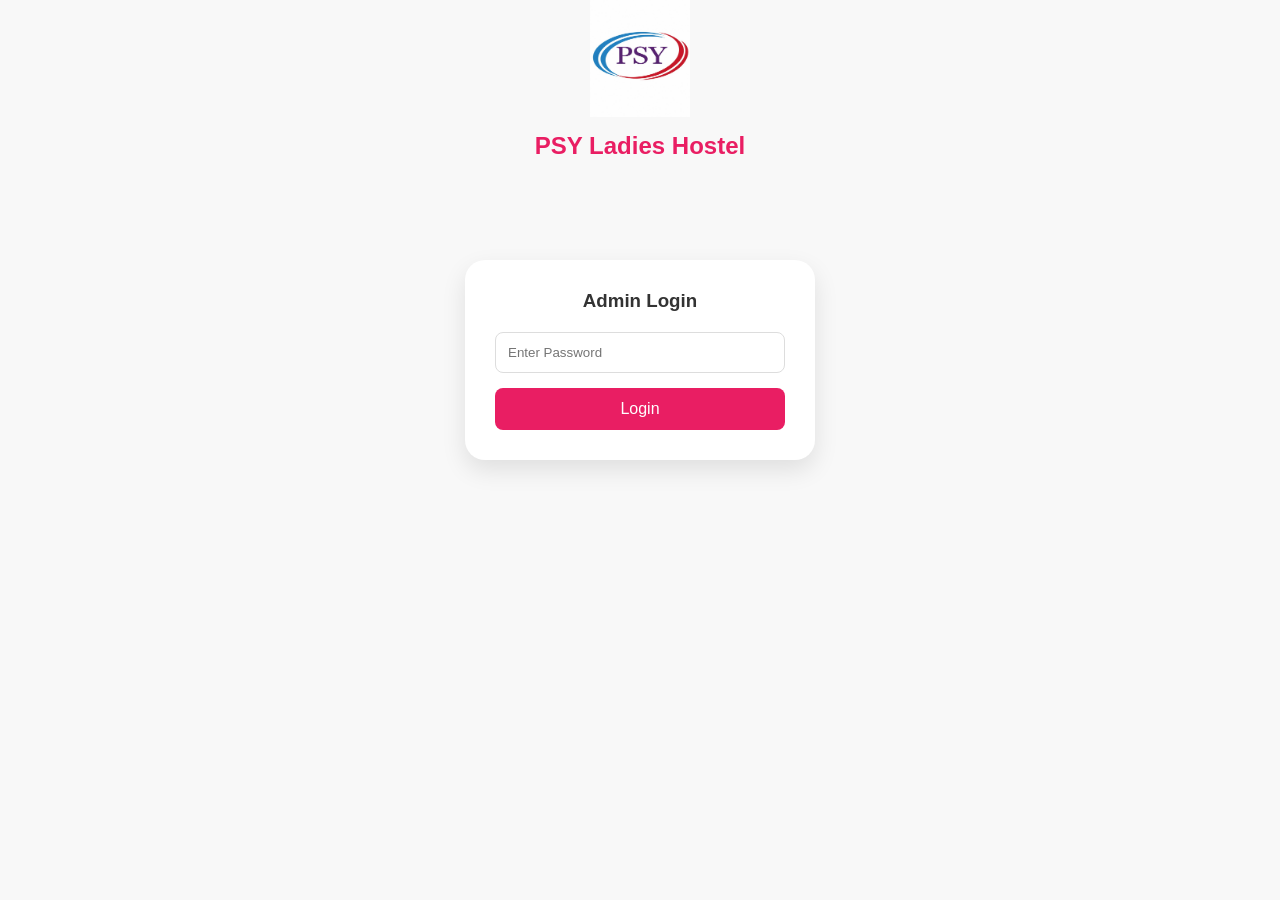
<file: admin-login.html>
<!DOCTYPE html>
<html>
<head>
    <title>Admin Login</title>
    <meta name="viewport" content="width=device-width, initial-scale=1.0">

    <link rel="icon" type="image/png"
          href="images/logo/favicon.png">

    <link rel="stylesheet" href="css/style.css">
</head>

<body class="admin-login-body">

<div class="login-container">

  <img class="admin-login-logo"
     src="images/logo/logo.png"
     alt="Logo">

    <h2>PSY Ladies Hostel</h2>

    <div class="login-box">

        <h3>Admin Login</h3>

        <input
            type="password"
            id="password"
            placeholder="Enter Password">

        <button onclick="login()">
            Login
        </button>

    </div>

</div>

<script>

function login(){

    const password =
    document.getElementById("password").value;

    if(password === "NS123"){

        window.location.href =
        "admin.html";

    }else{

        alert("Wrong Password");

    }

}

</script>

</body>
</html>
</file>
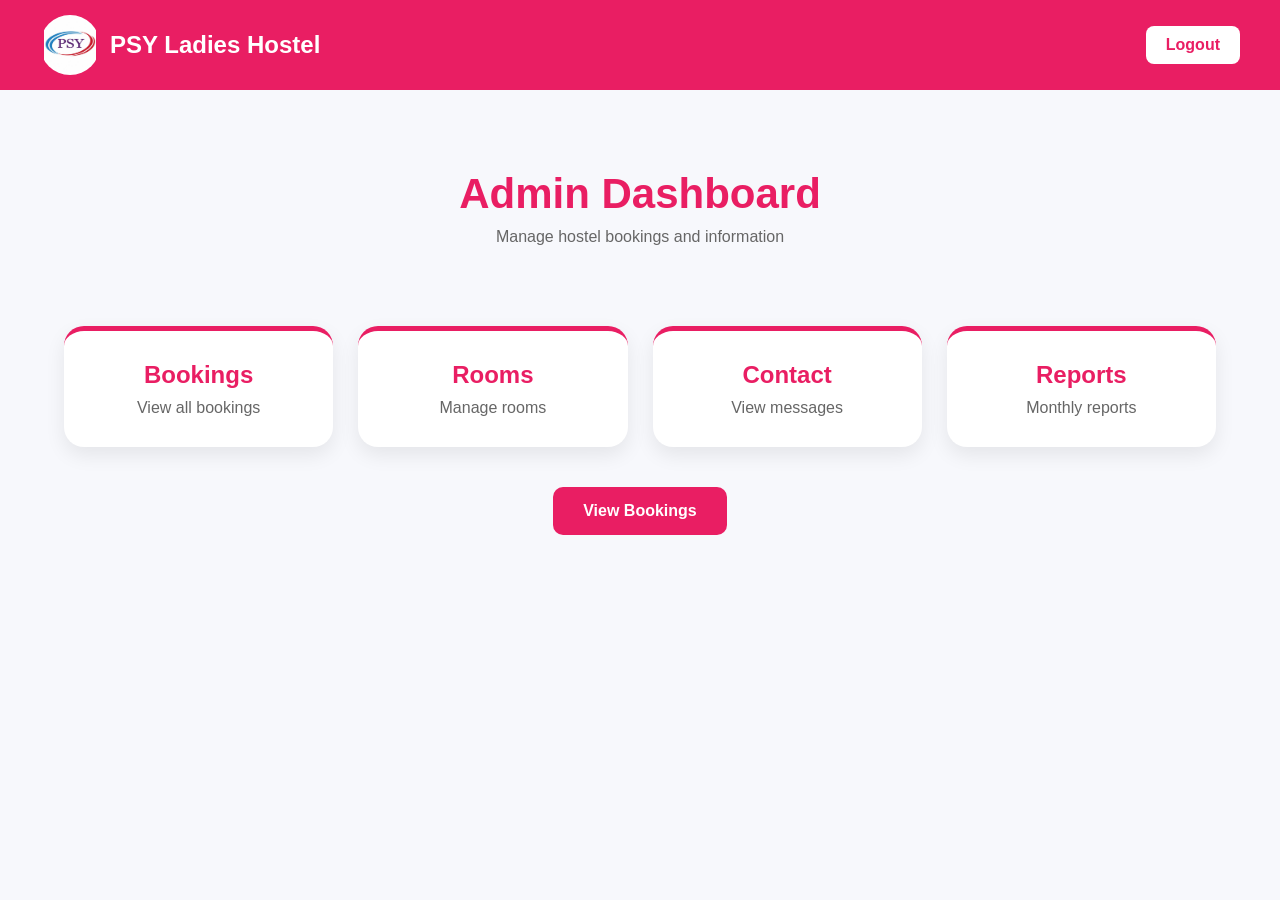
<file: admin.html>
<!DOCTYPE html>
<html>
<head>
    <title>Admin Dashboard</title>

    <meta name="viewport"
          content="width=device-width, initial-scale=1.0">

    <link rel="icon" type="image/png"
          href="images/logo/favicon.png">

    <link rel="stylesheet"
          href="css/style.css">
</head>

<body class="admin-body">
<div class="admin-header">

    <div class="admin-logo">
        <img src="images/logo/logo.png" alt="Logo">
        <span>PSY Ladies Hostel</span>
    </div>

    <a href="admin-login.html" class="logout-btn">
        Logout
    </a>

</div>

</div>
</div>
<div class="dashboard-title">
    <h1>Admin Dashboard</h1>
    <p>Manage hostel bookings and information</p>
</div>

<div class="dashboard-cards">

    <div class="dashboard-card">
        <h2>Bookings</h2>
        <p>View all bookings</p>
    </div>

    <div class="dashboard-card">
        <h2>Rooms</h2>
        <p>Manage rooms</p>
    </div>

    <div class="dashboard-card">
        <h2>Contact</h2>
        <p>View messages</p>
    </div>

    <div class="dashboard-card">
        <h2>Reports</h2>
        <p>Monthly reports</p>
    </div>

</div>
<div class="admin-actions">

    <a href="https://docs.google.com/spreadsheets/d/15opjUcno6-IAItYMZ8_RTCOc35k9TNgFSauWgaESYCo/edit?usp=sharing"
       target="_blank"
       class="admin-btn">

       View Bookings

    </a>

</div>

</body>
</html>
</file>
<file: css/style.css>
.gallery {
            padding: 80px 8%;
            background: #fff;
        }

        .gallery h2 {
            text-align: center;
            margin-bottom: 40px;
            color: #e91e63;
            font-size: 2.5rem;
        }

        .gallery-grid {
            display: grid;
            grid-template-columns: repeat(auto-fit, minmax(280px, 1fr));
            gap: 20px;
        }

        .gallery-grid img {
            width: 100%;
            height: 250px;
            object-fit: cover;
            border-radius: 15px;
            transition: 0.4s ease;
            cursor: pointer;
            box-shadow: 0 5px 15px rgba(0,0,0,0.1);
        }

        .gallery-grid img:hover {
            transform: scale(1.05);
        }*{
            margin:0;
            padding:0;
            box-sizing:border-box;
            font-family:Arial,sans-serif;
        }

        body{
            background:#fff;
            color:#333;
        }

        .navbar{
            background:#e91e63;
            padding:15px 8%;
            display:flex;
            justify-content:space-between;
            align-items:center;
        }

        .logo{
            color:white;
            font-size:28px;
            font-weight:bold;
        }

        .nav-links{
            list-style:none;
            display:flex;
            gap:20px;
        }

        .nav-links a{
            color:white;
            text-decoration:none;
            font-weight:600;
        }

        .page-banner{
            height:300px;
            display:flex;
            justify-content:center;
            align-items:center;
            color:white;
            font-size:40px;
            font-weight:bold;
            background:linear-gradient(
            rgba(0,0,0,.5),
            rgba(0,0,0,.5)
            ),
            url("../images/hostel.jpg");
            background-size:cover;
            background-position:center;
        }

        .container{
            width:90%;
            margin:auto;
            padding:60px 0;
        }

        .btn{
            display:inline-block;
            background:#e91e63;
            color:white;
            padding:12px 25px;
            border-radius:5px;
            text-decoration:none;
        }

        footer{
            background:#222;
            color:white;
            text-align:center;
            padding:20px;
        }
        .gallery-grid{
        display:grid;
        grid-template-columns:repeat(auto-fit,minmax(300px,1fr));
        gap:20px;
        }

        .gallery-grid img{
        width:100%;
        height:250px;
        object-fit:cover;
        border-radius:10px;
        }
        form{
            max-width:500px;
            margin:auto;
        }

        form input,
        form select{
            width:100%;
            padding:12px;
            margin:10px 0;
            border:1px solid #ccc;
            border-radius:5px;
        }

        form button{
            width:100%;
            padding:12px;
            background:#e91e63;
            color:white;
            border:none;
            border-radius:5px;
            cursor:pointer;
        }
        .room-card{
            width:300px;
            padding:20px;
            border-radius:10px;
            box-shadow:0 0 10px rgba(0,0,0,.1);
        }

        .room-card img{
            width:100%;
            border-radius:10px;
        }
        .booking-section{
            padding:60px 20px;
            display:flex;
            justify-content:center;
            align-items:center;
        }

        .booking-card{
            background:#fff;
            width:500px;
            padding:40px;
            border-radius:15px;
            box-shadow:0 10px 25px rgba(0,0,0,0.15);
        }

        .booking-card h2{
            text-align:center;
            color:#e91e63;
            margin-bottom:25px;
        }

        .booking-card form{
            display:flex;
            flex-direction:column;
            gap:15px;
        }

        .booking-card input,
        .booking-card select{
            padding:12px;
            border:1px solid #ddd;
            border-radius:8px;
            font-size:16px;
        }

        .booking-card button{
            background:#e91e63;
            color:white;
            border:none;
            padding:14px;
            border-radius:8px;
            font-size:16px;
            cursor:pointer;
            transition:0.3s;
        }

        .booking-card button:hover{
            background:#c2185b;
        }
        /* ABOUT SECTION */

        .about-section{
            padding: 80px 10%;
            background: #fff;
        }

        .about-container{
            display: flex;
            align-items: center;
            gap: 50px;
            flex-wrap: wrap;
        }

        .about-image{
            flex: 1;
        }

        .about-image img{
            width: 100%;
            max-width: 450px;
            border-radius: 15px;
            box-shadow: 0 5px 15px rgba(0,0,0,0.15);
        }

        .about-content{
            flex: 1;
        }

        .about-content h2{
            color: #e91e63;
            font-size: 36px;
            margin-bottom: 20px;
        }

        .about-content h3{
            margin-top: 20px;
            color: #333;
        }

        .about-content p{
            line-height: 1.8;
            color: #555;
            margin-bottom: 15px;
        }

        /* WHY CHOOSE US */

        .why-us{
            padding: 80px 10%;
            background: #f8f8f8;
            text-align: center;
        }

        .why-us h2{
            color: #e91e63;
            margin-bottom: 40px;
            font-size: 36px;
        }

        .features{
            display: grid;
            grid-template-columns: repeat(auto-fit,minmax(250px,1fr));
            gap: 25px;
        }

        .feature-card{
            background: white;
            padding: 30px;
            border-radius: 15px;
            box-shadow: 0 5px 15px rgba(0,0,0,0.1);
            transition: 0.3s;
        }

        .feature-card:hover{
            transform: translateY(-8px);
        }

        .feature-card h3{
            color: #e91e63;
            margin-bottom: 10px;
        }

        /* REVIEWS */

        .reviews{
            padding: 80px 10%;
            text-align: center;
        }

        .reviews h2{
            color: #e91e63;
            margin-bottom: 40px;
            font-size: 36px;
        }

        .review-container{
            display: grid;
            grid-template-columns: repeat(auto-fit,minmax(280px,1fr));
            gap: 25px;
        }

        .review-card{
            background: white;
            padding: 25px;
            border-radius: 15px;
            box-shadow: 0 5px 15px rgba(0,0,0,0.1);
        }

        .review-card img{
            width: 90px;
            height: 90px;
            border-radius: 50%;
            object-fit: cover;
            margin-bottom: 15px;
        }

        .review-card h3{
            color: #333;
            margin-bottom: 5px;
        }

        .review-card p{
            color: #555;
            line-height: 1.6;
        }

        /* MOBILE RESPONSIVE */

        @media(max-width:768px){

            .about-container{
                flex-direction: column;
                text-align: center;
            }

            .about-content h2,
            .why-us h2,
            .reviews h2{
                font-size: 28px;
            }

        }
        .contact-section{
            padding: 80px 10%;
        }

        .contact-section h2{
            text-align: center;
            color: #e91e63;
            margin-bottom: 40px;
            font-size: 36px;
        }

        .contact-container{
            display: flex;
            gap: 30px;
            flex-wrap: wrap;
        }

        .contact-info{
            flex: 1;
            min-width: 300px;
            background: #fff;
            padding: 30px;
            border-radius: 15px;
            box-shadow: 0 5px 15px rgba(0,0,0,0.1);
        }

        .contact-info p{
            margin: 15px 0;
            line-height: 1.8;
        }

        .map-container{
            flex: 1;
            min-width: 300px;
            border-radius: 15px;
            overflow: hidden;
            box-shadow: 0 5px 15px rgba(0,0,0,0.1);
        }








        .room-badge{
            background:#e91e63;
            color:white;
            padding:8px 15px;
            border-radius:20px;
            display:inline-block;
            margin-bottom:15px;
        }
        .room-card{
            width:350px;
            background:#fff;
            border-radius:15px;
            overflow:hidden;
            box-shadow:0 5px 15px rgba(0,0,0,0.1);
        }





        .room-card{
            width:350px;
            background:#fff;
            border-radius:15px;
            overflow:hidden;
            box-shadow:0 5px 15px rgba(0,0,0,0.1);

            display:flex;
            flex-direction:column;
        }

        .room-card img{
            width:100%;
            height:220px;
            object-fit:cover;
        }

        .room-content{
            padding:20px;

            display:flex;
            flex-direction:column;
            flex:1;
        }

        .room-content ul{
            list-style:none;
            padding:0;
            margin:15px 0;
        }




        .room-card img{
            width:100%;
            height:250px;
            object-fit:cover;
            object-position:center;
        }


        .intro{
            padding-top:20px;
            padding-bottom:40px;
            padding-left:10%;
            padding-right:10%;
        }

        .intro{
            padding:30px 10%;
            text-align:center;
        }

        .intro h2{
            color:#e91e63;
            font-size:40px;
            margin-bottom:20px;
        }

        .intro p{
            max-width:800px;
            margin:auto;
            line-height:1.8;
            color:#555;
        }

        .stats{
            display:flex;
            justify-content:center;
            gap:30px;
            margin-top:50px;
            flex-wrap:wrap;
        }

        .stat-box{
            width:180px;
            padding:25px;
            background:#fff;

            border:2px solid #e5e5e5;   /* visible border */
            border-radius:15px;

            box-shadow:0 8px 20px rgba(0,0,0,0.08);

            text-align:center;
            transition:0.3s ease;
        }
        .stat-box{
            padding:30px 20px;
            min-height:150px;
        }

        .stat-box h3{
            font-size:26px;
            color:#e91e63;
            margin-bottom:12px;
        }

        .stat-box p{
            font-size:16px;
            color:#555;
            font-weight:500;
        }


        .stat-box:hover{
            border-color:#e91e63;
            transform:translateY(-5px);
            box-shadow:0 12px 25px rgba(0,0,0,0.15);
        }
        .stat-box h3{
            font-size:22px;
            color:#e91e63;
            margin-bottom:10px;

            display:flex;
            align-items:center;
            justify-content:center;
            gap:8px;
        }
        .stat-box h3{
            font-size:18px;
        }
        .gallery-section{
            padding:80px 10%;
            text-align:center;
        }

        .gallery-section h2{
            font-size:42px;
            color:#e91e63;
            margin-bottom:10px;
        }

        .gallery-section p{
            color:#666;
            margin-bottom:40px;
        }

        .gallery-grid{
            display:grid;
            grid-template-columns:repeat(auto-fit,minmax(300px,1fr));
            gap:25px;
        }

        .gallery-item{
            position:relative;
            overflow:hidden;
            border-radius:15px;
            box-shadow:0 5px 15px rgba(0,0,0,.15);
        }

        .gallery-item img{
            width:100%;
            height:280px;
            object-fit:cover;
            transition:0.5s;
        }

        .gallery-item:hover img{
            transform:scale(1.1);
        }

        .overlay{
            position:absolute;
            bottom:0;
            left:0;
            width:100%;
            background:rgba(233,30,99,0.9);
            color:white;
            padding:15px;
            font-weight:600;
            transform:translateY(100%);
            transition:0.4s;
        }

        .gallery-item:hover .overlay{
            transform:translateY(0);
        }
        .about-section{
            padding: 30px 10%;
        }
        @keyframes fadeIn {
            from{
                opacity:0;
            }
            to{
                opacity:1;
            }
        }

        .fade-in{
            animation:fadeIn 1.2s ease-in-out;
        }
        @keyframes slideUp {
            from{
                opacity:0;
                transform:translateY(50px);
            }

            to{
                opacity:1;
                transform:translateY(0);
            }
        }

        .slide-up{
            animation:slideUp 1s ease-out;
        }
        .nav-links a{
            position:relative;
            transition:.3s;
        }

        .nav-links a::after{
            content:"";
            position:absolute;
            width:0;
            height:2px;
            background:white;
            left:0;
            bottom:-5px;
            transition:.3s;
        }

        .nav-links a:hover::after{
            width:100%;
        }
        .room-card{
            transition:.4s;
        }

        .room-card:hover{
            transform:translateY(-10px);
            box-shadow:0 15px 30px rgba(0,0,0,.2);
        }
        .gallery-item{
            overflow:hidden;
        }

        .gallery-item img{
            transition:.5s;
        }

        .gallery-item:hover img{
            transform:scale(1.1);
        }
        .btn{
            transition:.3s;
        }

        .btn:hover{
            transform:scale(1.05);
        }
        .hero-content h1{
            animation:slideUp 1s ease-out;
        }

        .hero-content p{
            animation:slideUp 1.3s ease-out;
        }

        .hero-content .btn{
            animation:slideUp 1.6s ease-out;
        }
        .hidden{
            opacity:0;
            transform:translateY(50px);
            transition:all 1s;
        }

        .show{
            opacity:1;
            transform:translateY(0);
        }
        /* =========================
        ROOMS PAGE
        ========================= */

        .rooms-header{
            text-align:center;
            padding:60px 20px;
        }

        .rooms-header h1{
            color:#e91e63;
            font-size:48px;
            margin-bottom:15px;
        }

        .rooms-header p{
            color:#666;
            font-size:18px;
        }

        .room-container{
            max-width:1200px;
            margin:50px auto;
            padding:0 20px;

            display:grid;
            grid-template-columns:repeat(auto-fit,minmax(350px,1fr));
            gap:30px;
        }

        .room-card{
            background:#fff;
            border-radius:20px;
            overflow:hidden;
            box-shadow:0 10px 25px rgba(0,0,0,.12);
            transition:0.4s;
        }

        .room-card:hover{
            transform:translateY(-10px);
            box-shadow:0 15px 35px rgba(0,0,0,.2);
        }

        .room-card img{
            width:100%;
            height:250px;
            object-fit:cover;
            display:block;
        }

        .room-content{
            padding:25px;
            text-align:center;
        }

        .room-content h3{
            font-size:28px;
            margin-bottom:10px;
        }

        .room-content p{
            color:#666;
            margin-bottom:15px;
        }

        .room-content ul{
            list-style:none;
            padding:0;
            margin:20px 0;
        }

        .room-content li{
            padding:6px 0;
            color:#444;
        }

        .room-content h4{
            color:#e91e63;
            font-size:32px;
            margin:20px 0;
        }

        .room-content .btn{
            display:block;
            width:100%;
            text-align:center;
            padding:14px;
            background:#e91e63;
            color:#fff;
            text-decoration:none;
            border-radius:8px;
            transition:0.3s;
        }

        .room-content .btn:hover{
            background:#c2185b;
        }

        .room-badge{
            display:inline-block;
            background:#e91e63;
            color:#fff;
            padding:8px 15px;
            border-radius:20px;
            margin-bottom:15px;
        }

        /* Mobile */

        @media(max-width:768px){

            .rooms-header h1{
                font-size:34px;
            }

            .room-container{
                grid-template-columns:1fr;
            }
        }
        .hidden{
            opacity:0;
            transform:translateY(50px);
        }

        .show{
            opacity:1;
            transform:translateY(0);
            transition:all 0.8s ease;
        }
        .selectable-room{
            cursor:pointer;
            transition:all 0.3s ease;
        }

        .selectable-room.active{
            border:3px solid #00bfff;
            box-shadow:
                0 0 10px #00bfff,
                0 0 20px #00bfff,
                0 0 40px #00bfff,
                0 0 60px #00bfff;
            transform:translateY(-5px);
        }
        .room-card{
            background:#fff;
            border:2px solid #e5e5e5;
            border-radius:15px;
            overflow:hidden;
            cursor:pointer;
            transition:all 0.3s ease;
        }

        .room-card:hover{
            transform:translateY(-5px);
            box-shadow:0 10px 25px rgba(0,0,0,0.1);
        }

        .room-card.active{
            border:2px solid #00aaff;
            box-shadow:
                0 0 10px #00aaff,
                0 0 20px #00aaff,
                0 0 30px #00aaff;
            transform:translateY(-5px);
        }
        .room-card.active{
            border:4px solid #00aaff !important;
            box-shadow:
                0 0 15px #00aaff,
                0 0 30px #00aaff,
                0 0 45px #00aaff !important;
        }
        .whatsapp-btn{
            position:fixed;
            bottom:20px;
            right:20px;
            width:60px;
            height:60px;
            border-radius:50%;
            background:#25D366;
            color:white;
            text-decoration:none;
            display:flex;
            justify-content:center;
            align-items:center;
            font-size:30px;
            z-index:1000;
        }
        .admin-container{
            padding:40px;
        }

        .admin-container h1{
            text-align:center;
            color:#e91e63;
            margin-bottom:30px;
        }

        .dashboard{
            display:grid;
            grid-template-columns:repeat(auto-fit,minmax(200px,1fr));
            gap:20px;
            margin-bottom:30px;
        }

        .card{
            background:white;
            padding:25px;
            border-radius:15px;
            text-align:center;
            box-shadow:0 5px 15px rgba(0,0,0,.1);
        }

        .card h2{
            color:#e91e63;
            font-size:40px;
        }
        .login-box{
            width:350px;
            margin:100px auto;
            padding:30px;
            background:white;
            border-radius:15px;
            box-shadow:0 5px 20px rgba(0,0,0,.15);
            text-align:center;
        }

        .login-box h2{
            color:#e91e63;
            margin-bottom:20px;
        }

        .login-box input{
            width:100%;
            padding:12px;
            margin-bottom:15px;
            border:1px solid #ccc;
            border-radius:8px;
        }

        .login-box button{
            width:100%;
            padding:12px;
            border:none;
            background:#e91e63;
            color:white;
            border-radius:8px;
            cursor:pointer;
        }
        .admin-container{
            max-width:1000px;
            margin:60px auto;
            text-align:center;
            padding:20px;
        }

        .admin-container h1{
            color:#e91e63;
            font-size:42px;
            margin-bottom:10px;
        }

        .admin-container p{
            color:#666;
            font-size:18px;
            margin-bottom:40px;
        }

        .stats{
            display:flex;
            justify-content:center;
            gap:25px;
            flex-wrap:wrap;
            margin-bottom:40px;
        }

        .stat-card{
            width:220px;
            background:white;
            padding:30px;
            border-radius:15px;
            box-shadow:0 5px 20px rgba(0,0,0,0.1);
            transition:.3s;
        }

        .stat-card:hover{
            transform:translateY(-5px);
        }

        .stat-card h2{
            color:#e91e63;
            margin-bottom:10px;
        }

        .admin-btn{
            display:inline-block;
            padding:15px 30px;
            background:#e91e63;
            color:white;
            text-decoration:none;
            border-radius:10px;
            font-weight:bold;
            transition:.3s;
        }

        .admin-btn:hover{
            background:#c2185b;
        }
        .contact-menu{
            position:fixed;
            bottom:30px;
            right:30px;
            z-index:999;
        }

        .main-btn{
            width:60px;
            height:60px;
            border:none;
            border-radius:50%;
            background:#e91e63;
            color:white;
            font-size:28px;
            cursor:pointer;
            box-shadow:0 5px 20px rgba(0,0,0,.3);
        }

        .contact-icon{
            display:none;
            width:55px;
            height:55px;
            border-radius:50%;
            text-decoration:none;
            color:white;
            font-size:24px;
            align-items:center;
            justify-content:center;
            margin-bottom:10px;
        }

        .phone{
            background:#2196f3;
        }

        .whatsapp{
            background:#25D366;
        }

        .instagram{
            background:#E1306C;
        }

        .contact-menu.active .contact-icon{
            display:flex;
        }
        .contact-menu{
            position:fixed;
            bottom:25px;
            right:25px;
            z-index:9999;
        }

        .main-btn{
            width:60px;
            height:60px;
            border:none;
            border-radius:50%;
            background:#e91e63;
            cursor:pointer;
            display:flex;
            align-items:center;
            justify-content:center;
            box-shadow:0 5px 15px rgba(0,0,0,0.3);
        }

        .main-btn img{
            width:30px;
            height:30px;
        }

        .contact-icon{
            display:none;
            width:55px;
            height:55px;
            border-radius:50%;
            background:white;
            align-items:center;
            justify-content:center;
            margin-bottom:10px;
            box-shadow:0 5px 15px rgba(0,0,0,0.2);
        }

        .contact-icon img{
            width:32px;
            height:32px;
            object-fit:contain;
        }

        .contact-menu.active .contact-icon{
            display:flex;
        }
        .contact-menu{
            position:fixed;
            bottom:25px;
            right:25px;
            z-index:9999;
        }

        .contact-icon{
            display:none;
            width:55px;
            height:55px;
            background:#fff;
            border-radius:50%;
            justify-content:center;
            align-items:center;
            margin-bottom:10px;
            box-shadow:0 5px 15px rgba(0,0,0,.2);
        }

        .contact-menu.active .contact-icon{
            display:flex;
        }

        .contact-icon img{
            width:30px;
            height:30px;
            object-fit:contain;
        }

        .main-btn{
            width:60px;
            height:60px;
            border:none;
            border-radius:50%;
            background:#e91e63;
            color:white;
            font-size:24px;
            cursor:pointer;
        }
        .footer{
            background:#222;
            color:white;
            text-align:center;
            padding:20px;
        }

        .footer-links{
            margin-top:10px;
        }

        .footer-links a{
            color:#ff4081;
            text-decoration:none;
            margin:0 10px;
        }

        .footer-links a:hover{
            color:white;
        }
        .logo{
            display:flex;
            align-items:center;
            gap:10px;
            font-size:32px;
            font-weight:bold;
            color:white;
        }

        .logo img{
            height:50px;
            width:auto;
            border-radius:50%;
        }
        .about-features{
            padding:60px 10%;
            text-align:center;
        }

        .about-features h2{
            color:#e91e63;
            margin-bottom:40px;
        }

        .feature-container{
            display:grid;
            grid-template-columns:repeat(auto-fit,minmax(220px,1fr));
            gap:25px;
        }

        .feature-card{
            background:#fff;
            padding:25px;
            border-radius:15px;
            box-shadow:0 5px 15px rgba(0,0,0,0.1);
            transition:0.3s;
        }

        .feature-card:hover{
            transform:translateY(-8px);
        }

        .feature-card h3{
            margin:15px 0;
            color:#333;
        }

        .feature-card p{
            color:#666;
        }
        html, body {
            margin: 0;
            padding: 0;
            overflow-x: hidden;
        }
        @media (max-width:768px){

            .nav-links a{
                font-size:14px;
            }

        }
        .contact-menu {
            transition: all 0.3s ease;
        }
        @media (max-width:768px){

            .room-card{
                width:100%;
            }

            .booking-card{
                width:100%;
                padding:20px;
            }

            .contact-container,
            .about-container{
                flex-direction:column;
            }

            .logo span{
                font-size:20px;
            }

            .nav-links{
                gap:8px;
            }

            .nav-links a{
                font-size:11px;
            }

            .page-banner{
                height:180px;
                font-size:32px;
            }

            .footer{
                margin-bottom:0;
            }
        }
        .contact-menu{
            bottom:80px;
        }
        .booking-section{
            padding:30px 15px !important;
        }

        .booking-card{
            width:100% !important;
            max-width:500px;
            margin:auto;
        }
        .contact-section{
            padding:30px 15px !important;
        }

        html, body{
            width:100%;
            overflow-x:hidden;
        }

        img{
            max-width:100%;
            height:auto;
        }
        @media (max-width: 768px){

            .navbar{
                flex-direction: column;
                padding: 10px;
            }

            .nav-links{
                flex-wrap: wrap;
                justify-content: center;
                gap: 10px;
            }

            .logo{
                margin-bottom: 10px;
            }
        }
        body{
            min-height:auto !important;
        }

        .container,
        .about-section,
        .gallery-section,
        .rooms-section,
        .contact-section,
        .booking-section{
            height:auto !important;
            min-height:auto !important;
        }
        .hero-content h1{
            font-size: clamp(2rem, 6vw, 4rem);
            line-height: 1.2;
        }
        @media(max-width:768px){
            .gallery-section,
            .rooms-section,
            .booking-section{
                padding:50px 5%;
            }
        }
        .floating-menu{
            bottom:20px;
            right:20px;
            z-index:1000;
        }
        nav a{
            padding:10px;
            font-size:16px;
        }
        footer{
            padding:20px;
        }
        @media(max-width:768px){

            .gallery-section{
                padding:50px 5%;
            }

            .gallery-section h2{
                font-size:32px;
            }

            .gallery-section p{
                font-size:18px;
            }
        }
        @media(max-width:768px){

            .gallery-section{
                padding:50px 5%;
            }

            .gallery-section h2{
                font-size:32px;
            }

            .gallery-section p{
                font-size:18px;
            }
        }
        @media(max-width:768px){

            .logo img{
                width:60px;
                height:60px;
            }

            .logo h1{
                font-size:24px;
            }

        }
        @media(max-width:768px){

            .logo h1{
                display:block;
                font-size:22px;
            }

        }
        @media (max-width: 768px) {

            .logo h1,
            .logo span,
            .logo-text {
                display: none;
            }
            .logo h1,
            .logo-text {
                display: none;
            }
            .logo {
                position: absolute;
                top: 10px;
                left: 10px;
            }

            .logo img {
                width: 60px;
                height: 60px;
            }
        }
        @media (max-width:768px){

            .navbar{
                display:flex;
                justify-content:space-between;
                align-items:center;
                padding:15px 20px;
                position:relative;
            }

            .logo img{
                width:70px;
                height:70px;
            }

            .menu-toggle{
                display:block;
                font-size:40px;
                background:none;
                border:none;
                color:white;
                cursor:pointer;

                position:absolute;
                top:25px;
                right:20px;
            }

            .nav-links{
                display:none;
                width:100%;
            }

            .nav-links.active{
                display:flex;
                flex-direction:column;
                text-align:center;
                margin-top:15px;
            }

            .logo span,
            .logo h1,
            .logo-text{
                display:none;
            }
        }
        @media (max-width:768px){

            .navbar{
                height:90px;   /* increase height */
                display:flex;
                justify-content:space-between;
                align-items:center;
                padding:0 20px;
                position:relative;
            }

            .logo img{
                width:70px;
                height:70px;
            }

            .menu-toggle{
                position:absolute;
                top:30px;
                right:20px;
                font-size:40px;
                color:white;
                background:none;
                border:none;
            }

        }

        @media (max-width:768px){

            .nav-links{
                display:none;
                flex-direction:column;
                width:100%;
                text-align:center;
            }

            .nav-links.active{
                display:flex;
            }

        }
        .hamburger{
            background:none;
            border:none;
            cursor:pointer;

            display:flex;
            flex-direction:column;
            justify-content:space-between;

            width:35px;
            height:25px;

            padding:0;
        }

        .bar{
            width:100%;
            height:4px;

            background:#fff; /* White bars */

            border-radius:5px;

            transition:
            transform .3s ease,
            opacity .3s ease;
        }

        .hamburger.open .bar-1{
            transform:
            translateY(10px)
            rotate(45deg);
        }

        .hamburger.open .bar-2{
            opacity:0;
        }

        .hamburger.open .bar-3{
            transform:
            translateY(-10px)
            rotate(-45deg);
        }
        @media(max-width:768px){

            .hamburger{
                position:absolute;
                top:25px;
                right:20px;
                z-index:1001;
            }

        }
        /* Desktop */
        .hamburger{
            display:none;
        }

        /* Mobile Only */
        @media (max-width:768px){

            .hamburger{
                display:flex;

                position:absolute;
                top:25px;
                right:20px;

                background:none;
                border:none;
                cursor:pointer;

                flex-direction:column;
                justify-content:space-between;

                width:35px;
                height:25px;

                z-index:1001;
            }

            .nav-links{
                display:none;
            }

            .nav-links.active{
                display:block;
            }

        }
        @media (max-width:768px){

            .nav-links{
                position:fixed;
                top:0;
                right:-280px;

                width:250px;
                height:100vh;

                background:white;

                box-shadow:-5px 0 20px rgba(0,0,0,0.15);

                display:flex;
                flex-direction:column;

                padding-top:100px;

                transition:0.4s ease;

                z-index:999;
            }

            .nav-links.active{
                right:0;
            }

            .nav-links li{
                list-style:none;
            }

            .nav-links a{
                display:block;

                padding:18px 25px;

                text-decoration:none;

                color:#333;

                font-size:18px;
                font-weight:600;

                border-bottom:1px solid #f3d4e2;
            }

            .nav-links a:hover{
                background:#fff0f6;
                color:#e91e63;
            }
        }
        .nav-links{
            border-left:4px solid #e91e63;
        }
        @media (max-width:768px){

            .nav-links{
                position:fixed;
                top:0;
                right:-280px;

                width:250px;
                height:100vh;

                background:white;

                border-left:4px solid #e91e63;

                box-shadow:-5px 0 20px rgba(0,0,0,0.15);

                transition:0.4s ease;

                z-index:1000;

                padding-top:20px;
            }

            .nav-links.active{
                right:0;
            }

            .close-item{
                text-align:right;
                list-style:none;
            }

            .close-menu{
                background:none;
                border:none;

                font-size:30px;
                color:#e91e63;

                cursor:pointer;

                margin-right:15px;
                margin-bottom:10px;
            }

            .nav-links li{
                list-style:none;
            }

            .nav-links a{
                display:block;

                padding:16px 25px;

                text-decoration:none;

                color:#333;
                font-size:18px;
                font-weight:600;

                border-bottom:1px solid #f3d4e2;
            }

            .nav-links a:hover{
                background:#fff0f6;
                color:#e91e63;
            }
        }

        @media (max-width:768px){

            .page-banner{
                text-align:center;
                padding:40px 15px;
            }

            .stats,
            .features,
            .room-container,
            .review-container,
            .gallery-grid{
                grid-template-columns:1fr;
            }

            .about-container{
                flex-direction:column;
                text-align:center;
            }

            .about-image img{
                margin:auto;
            }
        }
        .stat-box{
            min-height:120px;

            display:flex;
            flex-direction:column;
            justify-content:center;
            align-items:center;

            text-align:center;
        }
        .stats{
            display:grid;
            grid-template-columns:repeat(4,1fr);
            gap:20px;
            margin-top:30px;
        }
        @media (max-width:1024px){

            .stats{
                grid-template-columns:repeat(2, 1fr);
                gap:30px;
            }

            .stat-box{
                width:120%;
                margin:0 auto;
                box-sizing:border-box;
            }

        }
    
    
        @media (max-width:768px){

            .stats{
                display:grid;
                grid-template-columns:repeat(2, 1fr);
                gap:50px;
                padding:0 12px;
                box-sizing:border-box;
            }
        }

        @media (max-width:768px){

            .stat-box{
                width:100%;
                margin:0;
                box-sizing:border-box;
            }

        }
        @media (max-width:768px){

            .about-container{
                display:flex;
                flex-direction:column;
                align-items:center;
            }

            .about-image img{
                width:90%;
                max-width:350px;
                border-radius:10px;
            }

            .about-content{
                width:100%;
                padding:20px;
                box-sizing:border-box;
            }

            .about-content h2{
                text-align:center;
            }

            .about-content p{
                text-align:justify;
            }
        }
        @media (max-width:768px){


            .footer{
                padding:15px 10px;
            }

            .footer-links{
                flex-direction:column;
                gap:10px;
                align-items:center;
            }

        }
        html,
        body{
            margin:0;
            padding:0;
            overflow-x:hidden;
        }

        .rooms-section{
            padding-bottom:20px;
        }

        .footer{
            margin-top:0;
            margin-bottom:0;
        }
        @media(max-width:768px){

            .stats{
                grid-template-columns:repeat(2,1fr);
                gap:15px;
            }

            .stat-box{
                min-height:150px;
                padding:20px 10px;
            }

            .stat-box h3{
                font-size:18px;
            }

            .stat-box p{
                font-size:14px;
            }

        }
        /* Desktop */
        .logo{
            display:flex;
            align-items:center;
            gap:10px;
        }

        .logo span{
            display:block;
            color:white;
            font-size:28px;
            font-weight:bold;
        }

        /* Mobile */
        @media (max-width:768px){

            .logo span{
                display:none;
            }

            .logo img{
                width:70px;
                height:70px;
            }

        }
        .admin-login-body{
            background:#f8f8f8;
            min-height:100vh;

            display:flex;
            justify-content:center;
            align-items:center;
        }

        .login-container{
            text-align:center;
        }

        .login-container img{
            width:100px;
            margin-bottom:15px;
        }

        .login-container h2{
            color:#e91e63;
            margin-bottom:20px;
        }

        .login-box{
            background:white;
            padding:30px;
            width:320px;

            border-radius:20px;

            box-shadow:0 5px 25px rgba(0,0,0,0.1);
        }

        .login-box h3{
            margin-bottom:20px;
            color:#333;
        }

        .login-box input{
            width:100%;
            padding:12px;
            margin-bottom:15px;

            border:1px solid #ddd;
            border-radius:8px;
        }

        .login-box button{
            width:100%;
            padding:12px;

            border:none;
            border-radius:8px;

            background:#e91e63;
            color:white;

            font-size:16px;
            cursor:pointer;
        }
        .admin-body{
            background:#f7f8fc;
            min-height:100vh;
        }

        .dashboard-title{
            text-align:center;
            margin:40px 0;
        }

        .dashboard-title h1{
            color:#e91e63;
            font-size:38px;
        }

        .dashboard-cards{
            width:90%;
            max-width:1200px;

            margin:auto;

            display:grid;
            grid-template-columns:repeat(3,1fr);
            gap:25px;
        }

        .dashboard-card{
            background:#fff;
            border-radius:20px;
            padding:30px;
            text-align:center;

            box-shadow:0 10px 25px rgba(0,0,0,0.08);
        }

        .dashboard-card h2{
            color:#e91e63;
            margin-bottom:10px;
        }
        .admin-body{
            background:#f7f8fc;
            min-height:100vh;
            margin:0;
        }

        .dashboard-title{
            text-align:center;
            padding:40px 20px;
        }

        .dashboard-title h1{
            color:#e91e63;
            font-size:40px;
            margin-bottom:10px;
        }

        .dashboard-title p{
            color:#666;
        }

        
        /* ADMIN LOGIN */

        .admin-login-body{
            background:#f8f8f8;
            min-height:100vh;

            display:flex;
            justify-content:center;
            align-items:center;
        }

        .login-container{
            text-align:center;
        }

        .login-container img{
            width:100px;
            margin-bottom:15px;
        }

        .login-container h2{
            color:#e91e63;
            margin-bottom:20px;
        }

        .login-box{
            background:white;
            width:350px;
            padding:30px;

            border-radius:20px;

            box-shadow:0 10px 25px rgba(0,0,0,.1);
        }

        .login-box h3{
            margin-bottom:20px;
        }

        .login-box input{
            width:100%;
            padding:12px;
            margin-bottom:15px;

            border:1px solid #ddd;
            border-radius:8px;
        }

        .login-box button{
            width:100%;
            padding:12px;

            border:none;
            border-radius:8px;

            background:#e91e63;
            color:white;

            cursor:pointer;
        }


        /* ADMIN DASHBOARD */

        .admin-body{
            background:#f7f8fc;
            min-height:100vh;
            margin:0;
        }

        .admin-header{
            background:#e91e63;

            padding:15px 40px;

            display:flex;
            justify-content:space-between;
            align-items:center;
        }

        .admin-logo{
            display:flex;
            align-items:center;
            gap:10px;
        }

        .admin-logo img{
            width:60px;
            height:60px;
            border-radius:50%;
        }

        .admin-logo span{
            color:white;
            font-size:26px;
            font-weight:bold;
        }

        .logout-btn{
            background:white;
            color:#e91e63;

            padding:10px 20px;

            border-radius:8px;

            text-decoration:none;
            font-weight:bold;
        }

        .dashboard-title{
            text-align:center;
            padding:40px 20px;
        }

        .dashboard-title h1{
            color:#e91e63;
            font-size:42px;
        }

        .dashboard-title p{
            color:#666;
        }

       .dashboard-cards{
    width:90%;
    max-width:1200px;
    margin:40px auto;

    display:grid;
    grid-template-columns:repeat(auto-fit,minmax(250px,1fr));
    gap:25px;
}

.dashboard-card{
    background:#fff;
    padding:30px;
    border-radius:20px;
    text-align:center;
    box-shadow:0 8px 20px rgba(0,0,0,0.08);
    transition:0.3s;
}

.dashboard-card:hover{
    transform:translateY(-5px);
}

.dashboard-card h2{
    color:#e91e63;
    margin-bottom:10px;
}

.dashboard-card p{
    color:#666;
}

@media(max-width:768px){
    .dashboard-cards{
        grid-template-columns:1fr;
    }
}
        /* ADMIN LOGO */

        .admin-logo{
            display:flex;
            align-items:center;
            gap:10px;
        }

        .admin-logo img{
            width:60px !important;
            height:60px !important;
            object-fit:contain;
        }

        .admin-logo span{
            font-size:24px;
            font-weight:700;
            color:white;
        }

        /* LOGIN LOGO */

        .admin-login-logo{
            width:100px !important;
            height:auto !important;
            display:block;
            margin:0 auto 20px;
        }
        .logo img{
            width:70px;
            height:70px;
            object-fit:contain;
        }
/* DASHBOARD CARDS */

..dashboard-cards{
    width:90%;
    max-width:1300px;
    margin:40px auto;

    display:grid;
    grid-template-columns:repeat(4,1fr);
    gap:25px;
}

.dashboard-card{
    background:#fff;
    padding:30px;
    border-radius:20px;
    text-align:center;

    border-top:5px solid #e91e63;
    box-shadow:0 8px 20px rgba(0,0,0,0.08);
}

.dashboard-card h2{
    color:#e91e63;
    margin-bottom:10px;
}

.dashboard-card p{
    color:#666;
}

@media(max-width:1024px){
    .dashboard-cards{
        grid-template-columns:repeat(2,1fr);
    }
}

@media(max-width:768px){
    .dashboard-cards{
        grid-template-columns:1fr;
    }
}
.admin-actions{
    display:flex;
    justify-content:center;
    margin-top:40px;
}
.admin-logo{
    display:flex;
    align-items:center;
    gap:12px;
}

.admin-logo img{
    width:60px;
    height:60px;
    border-radius:50%;
}

.admin-logo span{
    font-size:24px;
    font-weight:bold;
    color:#e91e63;
}

/* Mobile */

@media(max-width:768px){

    .admin-logo span{
        display:none;
    }

}
.admin-logo span{
    display:block;
    font-size:24px;
    font-weight:bold;
    color:#e91e63;
}

@media(max-width:768px){
    .admin-logo span{
        display:none;
    }
}
.admin-logo{
    display:flex;
    align-items:center;
    gap:10px;
}

.admin-logo span{
    display:block;
    font-size:24px;
    font-weight:bold;
    color:white;
}

@media(max-width:768px){
    .admin-logo span{
        display:none;
    }
}
.logo video,
.admin-logo video{
    width:60px;
    height:60px;
    object-fit:cover;
    border-radius:50%;
}
@media(max-width:768px){

    .logo video,
    .admin-logo video{
        width:50px;
        height:50px;
    }

}
.video-banner{
    position:relative;
    width:100%;
    height:350px;
    overflow:hidden;
}

.video-banner video{
    width:100%;
    height:100%;
    object-fit:cover;
}

.banner-text{
    position:absolute;
    top:50%;
    left:50%;
    transform:translate(-50%,-50%);

    color:white;
    font-size:42px;
    font-weight:bold;
    text-align:center;

    text-shadow:0 3px 10px rgba(0,0,0,0.7);
}

/* Dark overlay */

.video-banner::before{
    content:"";
    position:absolute;
    top:0;
    left:0;

    width:100%;
    height:100%;

    background:rgba(0,0,0,0.4);

    z-index:1;
}

.banner-text{
    z-index:2;
}

@media(max-width:768px){

    .video-banner{
        height:250px;
    }

    .banner-text{
        font-size:28px;
    }

}
.about-image{
    position:relative;
    display:inline-block;
    border-radius:25px;
    padding:8px;
    overflow:hidden;
}

/* Rotating Animated Border */
.about-image::before{
    content:'';
    position:absolute;
    inset:-8px;
    background:conic-gradient(
    #ff1493,
    #ff69b4,
    #c71585,
    #ff85c1,
    #ff1493
);
    animation: rotateBorder 4s linear infinite;
    z-index:0;
}

/* Dark Layer */
.about-image::after{
    content:'';
    position:absolute;
    inset:4px;
    background:#fff;
    border-radius:20px;
    z-index:1;
}

.about-image img{
    position:relative;
    z-index:2;
    display:block;
    width:100%;
    max-width:500px;
    border-radius:18px;
    box-shadow:
    0 10px 25px rgba(0,0,0,.15);

animation:
    float 4s ease-in-out infinite;
}

/* Hover Effects */
.about-image:hover img{
    transform:scale(1.05) rotate(2deg);
    box-shadow:
        0 20px 40px rgba(0,0,0,.25);
}

/* Floating */
@keyframes float{
    0%,100%{
        transform:translateY(0);
    }
    50%{
        transform:translateY(-15px);
    }
}

/* Border Rotation */
@keyframes rotateBorder{
    100%{
        transform:rotate(360deg);
    }
}


.about-image span{
    position:absolute;
    width:10px;
    height:10px;
    background:#00bfff;
    border-radius:50%;
    animation:particle 5s linear infinite;
}

@keyframes particle{
    0%{
        transform:translateY(0) scale(0);
        opacity:0;
    }
    50%{
        opacity:1;
    }
    100%{
        transform:translateY(-120px) scale(1);
        opacity:0;
    }
}
</file>
